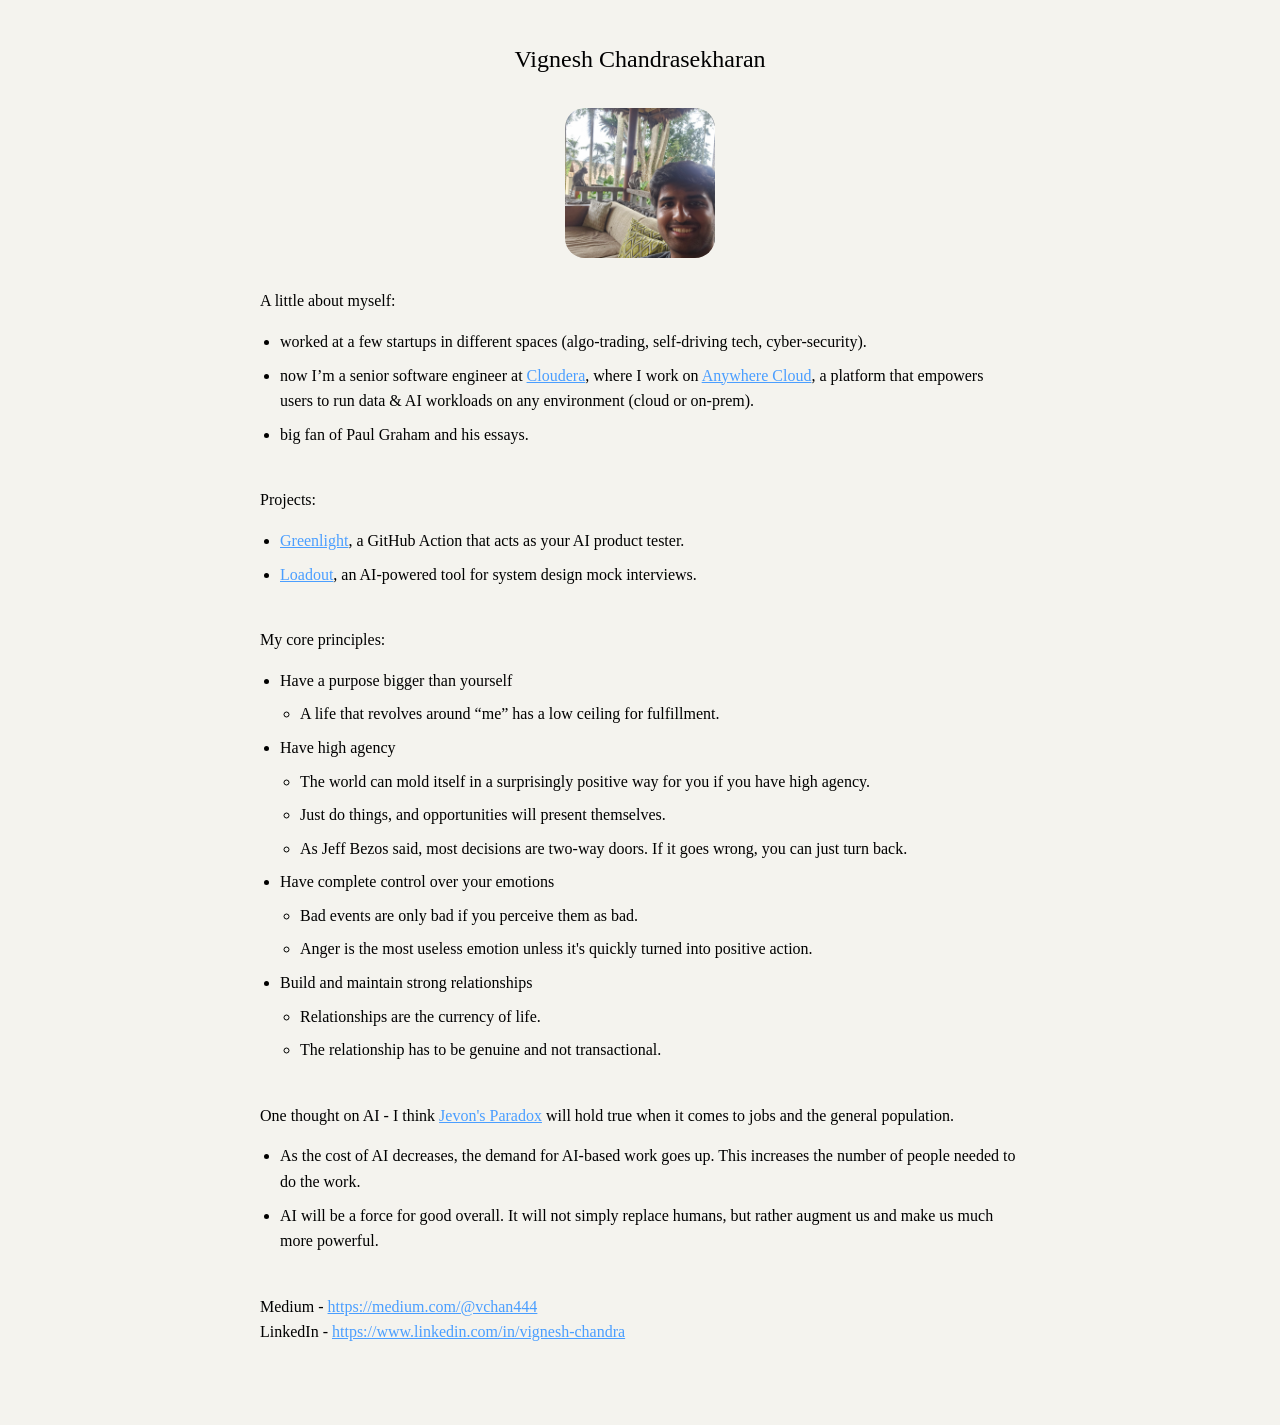
<file: index.html>
<!doctype html>
<html lang="en">
  <head>
    <meta charset="UTF-8" />
    <meta name="viewport" content="width=device-width, initial-scale=1.0" />
    <title>Vignesh Chandrasekharan</title>
    <meta
      name="description"
      content="Personal portfolio of Vignesh Chandrasekharan"
    />
    <link rel="stylesheet" href="index.css" />
    <script>
      !(function (t, e) {
        var o, n, p, r;
        e.__SV ||
          ((window.posthog = e),
          (e._i = []),
          (e.init = function (i, s, a) {
            function g(t, e) {
              var o = e.split(".");
              (2 == o.length && ((t = t[o[0]]), (e = o[1])),
                (t[e] = function () {
                  t.push([e].concat(Array.prototype.slice.call(arguments, 0)));
                }));
            }
            (((p = t.createElement("script")).type = "text/javascript"),
              (p.crossOrigin = "anonymous"),
              (p.async = !0),
              (p.src =
                s.api_host.replace(".i.posthog.com", "-assets.i.posthog.com") +
                "/static/array.js"),
              (r = t.getElementsByTagName("script")[0]).parentNode.insertBefore(
                p,
                r,
              ));
            var u = e;
            for (
              void 0 !== a ? (u = e[a] = []) : (a = "posthog"),
                u.people = u.people || [],
                u.toString = function (t) {
                  var e = "posthog";
                  return (
                    "posthog" !== a && (e += "." + a),
                    t || (e += " (stub)"),
                    e
                  );
                },
                u.people.toString = function () {
                  return u.toString(1) + ".people (stub)";
                },
                o =
                  "init Ie Ts Ms Ee Es Rs capture Ge calculateEventProperties Os register register_once register_for_session unregister unregister_for_session js getFeatureFlag getFeatureFlagPayload isFeatureEnabled reloadFeatureFlags updateEarlyAccessFeatureEnrollment getEarlyAccessFeatures on onFeatureFlags onSurveysLoaded onSessionId getSurveys getActiveMatchingSurveys renderSurvey canRenderSurvey canRenderSurveyAsync identify setPersonProperties group resetGroups setPersonPropertiesForFlags resetPersonPropertiesForFlags setGroupPropertiesForFlags resetGroupPropertiesForFlags reset get_distinct_id getGroups get_session_id get_session_replay_url alias set_config startSessionRecording stopSessionRecording sessionRecordingStarted captureException loadToolbar get_property getSessionProperty Ds Fs createPersonProfile Ls Ps opt_in_capturing opt_out_capturing has_opted_in_capturing has_opted_out_capturing clear_opt_in_out_capturing Cs debug I As getPageViewId captureTraceFeedback captureTraceMetric".split(
                    " ",
                  ),
                n = 0;
              n < o.length;
              n++
            )
              g(u, o[n]);
            e._i.push([i, s, a]);
          }),
          (e.__SV = 1));
      })(document, window.posthog || []);
      posthog.init("phc_wi0UOc1ovDDZ9Vxe6Kx5VmWmKk3bmQsNdW0U7T3iSZI", {
        api_host: "https://us.i.posthog.com",
        defaults: "2025-05-24",
        person_profiles: "identified_only", // or 'always' to create profiles for anonymous users as well
      });
    </script>
  </head>
  <body>
    <header>
      <h1>Vignesh Chandrasekharan</h1>
    </header>

    <img src="vignesh-monkey.jpg" alt="Profile picture" class="profile-img" />

    <main>
      <section class="section">
        <h2>A little about myself:</h2>
        <ul>
          <li>
            worked at a few startups in different spaces (algo-trading,
            self-driving tech, cyber-security).
          </li>
          <li>
            now I’m a senior software engineer at
            <a
              href="https://www.cloudera.com/"
              target="_blank"
              rel="noopener noreferrer"
              >Cloudera</a
            >, where I work on
            <a
              href="https://www.cloudera.com/products/anywhere-cloud.html"
              target="_blank"
              rel="noopener noreferrer"
              >Anywhere Cloud</a
            >, a platform that empowers users to
            run data &amp; AI workloads on any environment (cloud or on-prem).
          </li>
          <li>big fan of Paul Graham and his essays.</li>
        </ul>
      </section>

      <section class="section">
        <h2>Projects:</h2>
        <ul>
          <li>
            <a
              href="https://github.com/VC444/greenlight"
              target="_blank"
              rel="noopener noreferrer"
              >Greenlight</a
            >, a GitHub Action that acts as your AI product tester.
          </li>
          <li>
            <a
              href="https://github.com/VC444/loadout"
              target="_blank"
              rel="noopener noreferrer"
              >Loadout</a
            >, an AI-powered tool for system design mock interviews.
          </li>
        </ul>
      </section>

      <section class="section">
        <h2>My core principles:</h2>
        <ul>
          <li>
            Have a purpose bigger than yourself
            <ul>
              <li>
                A life that revolves around “me” has a low ceiling for
                fulfillment.
              </li>
            </ul>
          </li>
          <li>
            Have high agency
            <ul>
              <li>
                The world can mold itself in a surprisingly positive way for you
                if you have high agency.
              </li>
              <li>
                Just do things, and opportunities will present themselves.
              </li>
              <li>
                As Jeff Bezos said, most decisions are two-way doors. If it goes
                wrong, you can just turn back.
              </li>
            </ul>
          </li>
          <li>
            Have complete control over your emotions
            <ul>
              <li>Bad events are only bad if you perceive them as bad.</li>
              <li>
                Anger is the most useless emotion unless it's quickly turned
                into positive action.
              </li>
            </ul>
          </li>
          <li>
            Build and maintain strong relationships
            <ul>
              <li>Relationships are the currency of life.</li>
              <li>The relationship has to be genuine and not transactional.</li>
            </ul>
          </li>
        </ul>
      </section>
      <section class="section">
        <p>
          One thought on AI - I think
          <a
            href="https://en.wikipedia.org/wiki/Jevons_paradox"
            target="_blank"
            rel="noopener noreferrer"
            >Jevon's Paradox</a
          >
          will hold true when it comes to jobs and the general population.
        </p>
        <ul>
          <li>
            As the cost of AI decreases, the demand for AI-based work goes up.
            This increases the number of people needed to do the work.
          </li>
          <li>
            AI will be a force for good overall. It will not simply replace
            humans, but rather augment us and make us much more powerful.
          </li>
        </ul>
      </section>
      <section class="section">
        Medium -
        <a
          href="https://medium.com/@vchan444"
          target="_blank"
          rel="noopener noreferrer"
          >https://medium.com/@vchan444</a
        >
        <br />
        LinkedIn -
        <a
          href="https://www.linkedin.com/in/vignesh-chandra"
          target="_blank"
          rel="noopener noreferrer"
          >https://www.linkedin.com/in/vignesh-chandra</a
        >
      </section>
    </main>
  </body>
</html>
</file>
<file: index.css>
* {
  margin: 0;
  padding: 0;
  box-sizing: border-box;
}

body {
  font-family: -apple-system, BlinkMacSystemFont;
  background-color: #F4F3EE;
  color: #000000;
  line-height: 1.6;
  padding: 40px 20px;
  max-width: 800px;
  margin: 0 auto;
}

h1 {
  font-size: 24px;
  font-weight: normal;
  margin-bottom: 30px;
  text-align: center;
}

h2 {
  font-size: 16px;
  font-weight: normal;
  margin: 30px 0 15px 0;
}

p {
  margin-bottom: 15px;
}

ul {
  margin-left: 20px;
  margin-bottom: 15px;
}

li {
  margin-bottom: 8px;
}

ul ul {
  margin-top: 8px;
  margin-bottom: 8px;
  margin-left: 20px;
}

a {
  color: #4a9eff;
}

.section {
  margin-bottom: 40px;
}

.profile-img {
  display: block;
  width: 150px;
  height: 150px;
  border-radius: 20px;
  margin: 0 auto 30px auto;
  object-fit: cover;
}

@media (max-width: 768px) {
  body {
    padding: 20px 15px;
    font-size: 14px;
  }

  h1 {
    font-size: 20px;
  }

  ul {
    margin-left: 15px;
  }
}
</file>
